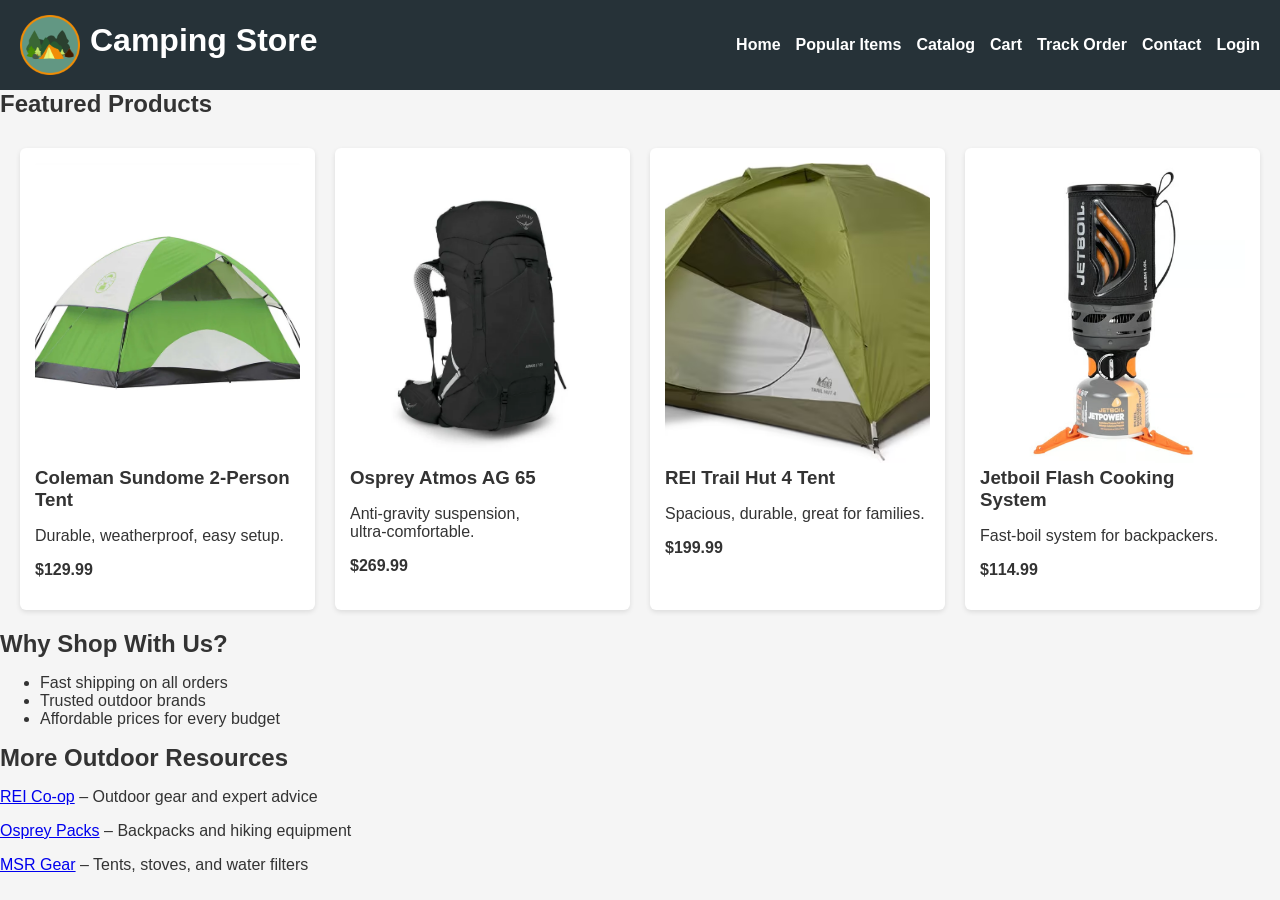
<file: index.html>
<!DOCTYPE html>
<html lang="en">
<head>
    <meta charset="UTF-8">
    <meta name="viewport" content="width=device-width, initial-scale=1.0">
    <title>Camping Store - Home</title>
    <meta name="description" content="Camping Store offering tents, backpacks, stoves, lanterns, and outdoor gear.">
    <link rel="stylesheet" href="styles.css">
    <script src="script.js" defer></script>
</head>

<body>

<header>
    <div>
        <img src="images/logo.png" class="logo" alt="Camping Store logo">
        <h1>Camping Store</h1>
    </div>

    <span class="menu-btn" onclick="toggleMenu()">☰</span>

    <nav>
        <ul id="nav-links">
            <li><a href="index.html">Home</a></li>
            <li><a href="popular.html">Popular Items</a></li>
            <li><a href="catalog.html">Catalog</a></li>
            <li><a href="cart.html">Cart</a></li>
            <li><a href="track-order.html">Track Order</a></li>
            <li><a href="contact.html">Contact</a></li>
            <li><a href="login.html">Login</a></li>
        </ul>
    </nav>
</header>

<h2>Featured Products</h2>

<div class="product-grid">

    <div class="product-card">
        <img src="images/sundome-2p.jpg" alt="Coleman Sundome 2-Person Tent">
        <h3>Coleman Sundome 2-Person Tent</h3>
        <p>Durable, weatherproof, easy setup.</p>
        <p class="price">$129.99</p>
    </div>

    <div class="product-card">
        <img src="images/osprey-atmos-65.jpg" alt="Osprey Atmos AG 65">
        <h3>Osprey Atmos AG 65</h3>
        <p>Anti‑gravity suspension, ultra‑comfortable.</p>
        <p class="price">$269.99</p>
    </div>

    <div class="product-card">
        <img src="images/rei-trail-hut-4.jpg" alt="REI Trail Hut 4 Tent">
        <h3>REI Trail Hut 4 Tent</h3>
        <p>Spacious, durable, great for families.</p>
        <p class="price">$199.99</p>
    </div>

    <div class="product-card">
        <img src="images/jetboil-flash.jpg" alt="Jetboil Flash Cooking System">
        <h3>Jetboil Flash Cooking System</h3>
        <p>Fast‑boil system for backpackers.</p>
        <p class="price">$114.99</p>
    </div>

</div>

<h2>Why Shop With Us?</h2>
<ul>
    <li>Fast shipping on all orders</li>
    <li>Trusted outdoor brands</li>
    <li>Affordable prices for every budget</li>
</ul>

<h2>More Outdoor Resources</h2>

<p><a href="https://www.rei.com" target="_blank">REI Co‑op</a> – Outdoor gear and expert advice</p>
<p><a href="https://www.osprey.com" target="_blank">Osprey Packs</a> – Backpacks and hiking equipment</p>
<p><a href="https://www.msrgear.com" target="_blank">MSR Gear</a> – Tents, stoves, and water filters</p>

</body>
</html>
</file>
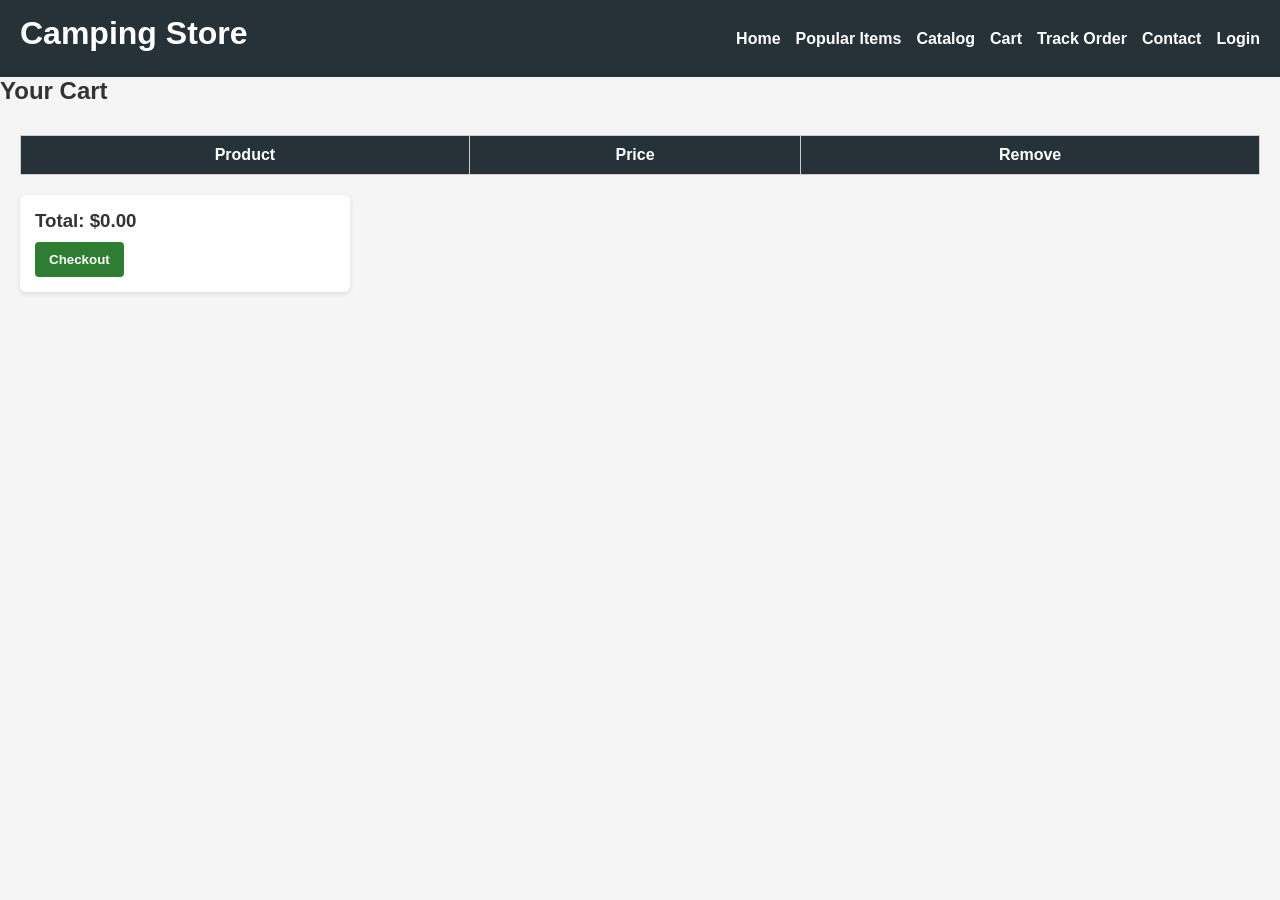
<file: cart.html>
<!DOCTYPE html>
<html lang="en">
<head>
    <meta charset="UTF-8">
    <meta name="viewport" content="width=device-width, initial-scale=1.0">
    <title>Your Cart</title>
    <link rel="stylesheet" href="styles.css">
    <script src="script.js" defer></script>
</head>

<body>

<header>
    <h1>Camping Store</h1>
    <span class="menu-btn" onclick="toggleMenu()">☰</span>
    <nav>
        <ul id="nav-links">
            <li><a href="index.html">Home</a></li>
            <li><a href="popular.html">Popular Items</a></li>
            <li><a href="catalog.html">Catalog</a></li>
            <li><a href="cart.html">Cart</a></li>
            <li><a href="track-order.html">Track Order</a></li>
            <li><a href="contact.html">Contact</a></li>
            <li><a href="login.html">Login</a></li>
        </ul>
    </nav>
</header>

<h2>Your Cart</h2>

<div class="cart-container">

    <table class="cart-table">
        <thead>
            <tr>
                <th>Product</th>
                <th>Price</th>
                <th>Remove</th>
            </tr>
        </thead>

        <tbody id="cart-items">
            
        </tbody>
    </table>

    <div class="cart-total-box">
        <h3>Total: <span id="cart-total">$0.00</span></h3>
        <button class="checkout-btn" onclick="checkout()">Checkout</button>
    </div>

</div>

</body>
</html>
</file>
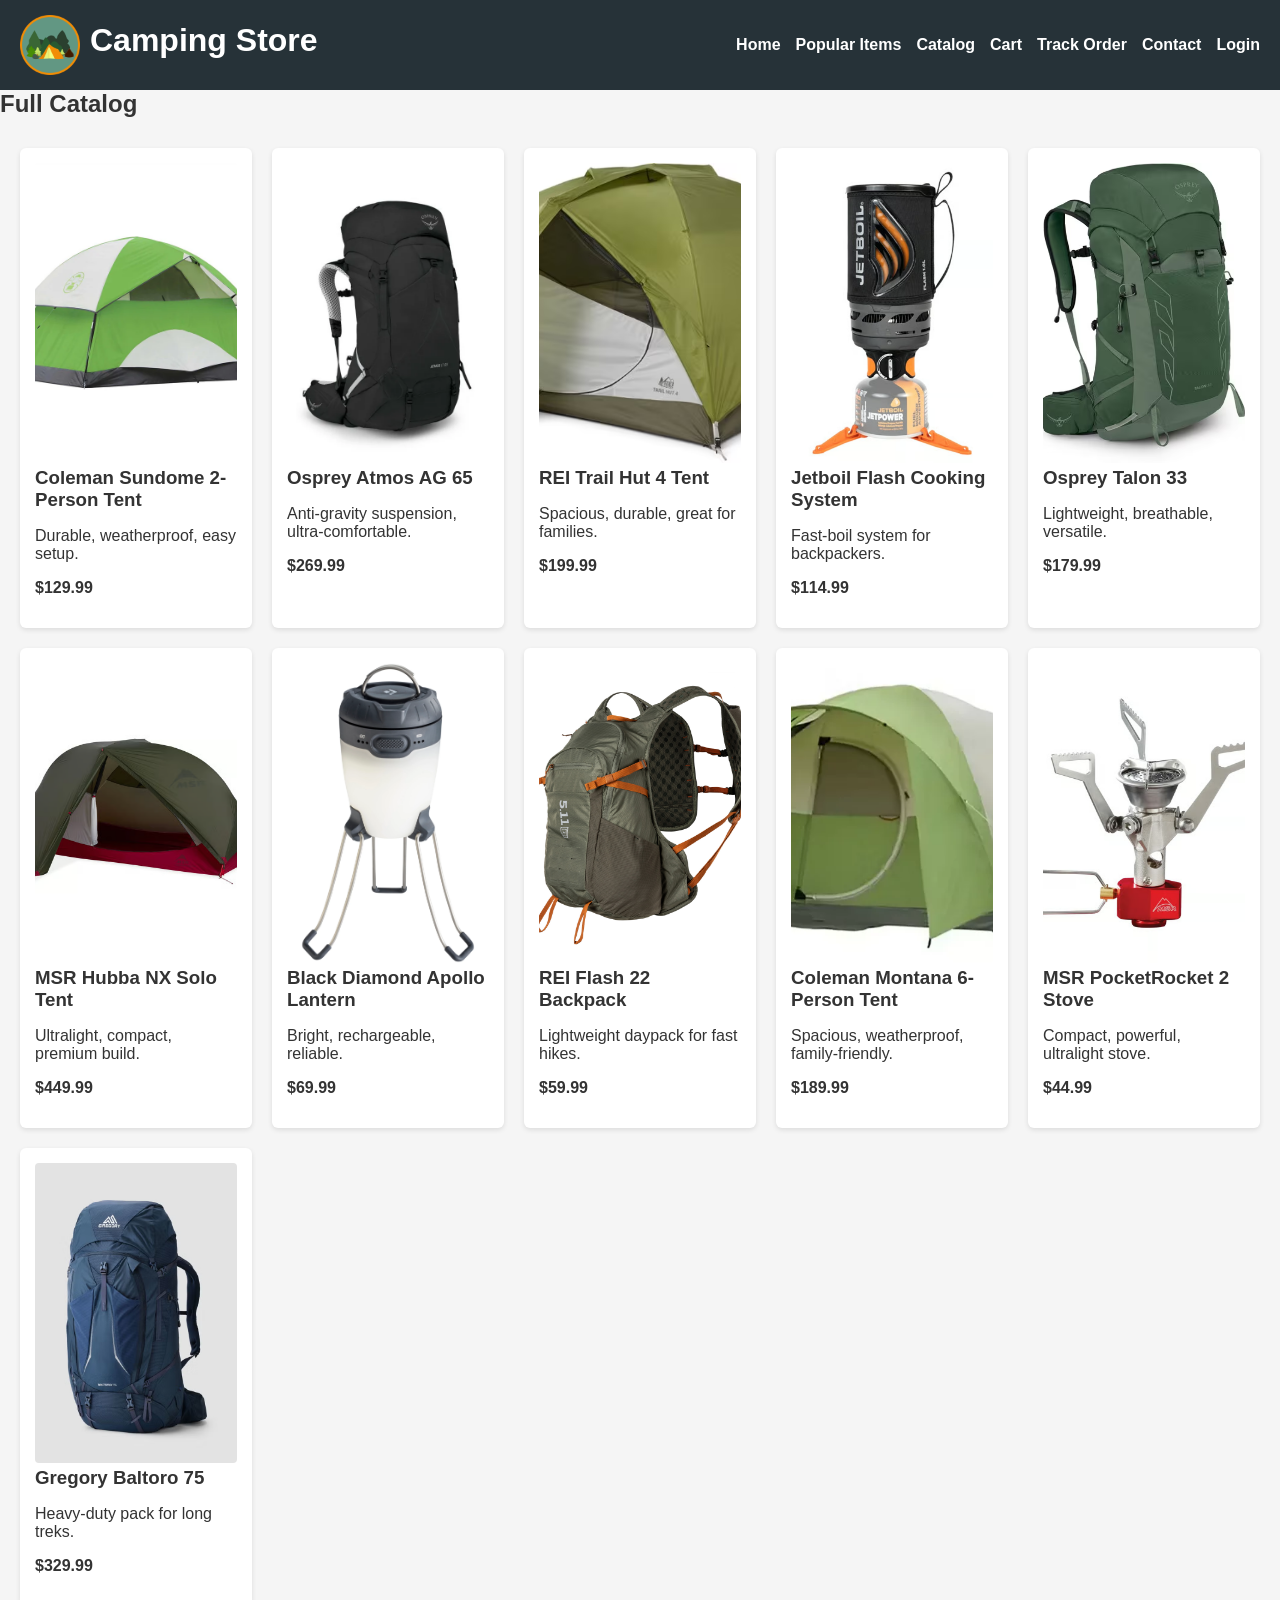
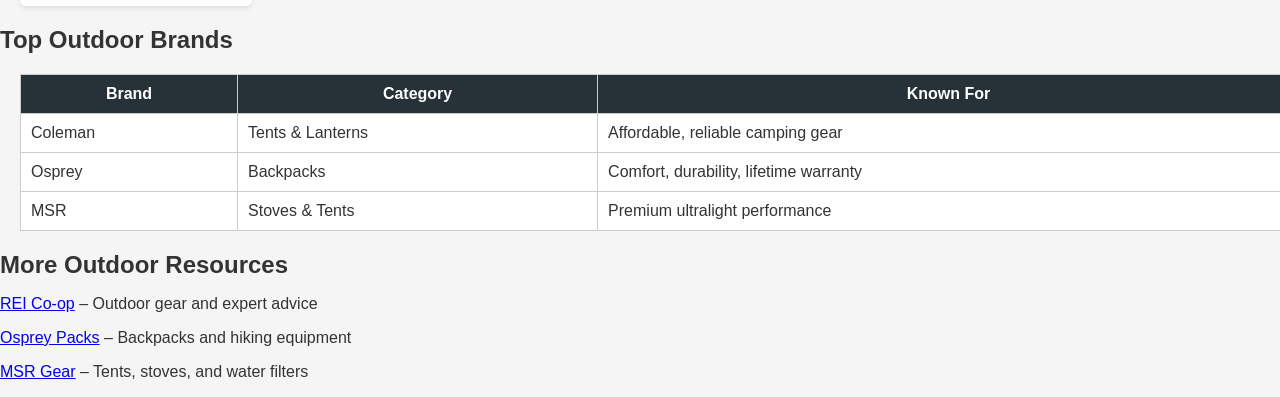
<file: catalog.html>
<!DOCTYPE html>
<html lang="en">
<head>
    <meta charset="UTF-8">
    <meta name="viewport" content="width=device-width, initial-scale=1.0">
    <title>Catalog</title>
    <meta name="description" content="Browse our full catalog of camping gear including tents, backpacks, and stoves.">
    <link rel="stylesheet" href="styles.css">
    <script src="script.js" defer></script>
</head>

<body>

<header>
    <div>
        <img src="images/logo.png" class="logo" alt="Camping Store logo">
        <h1>Camping Store</h1>
    </div>

    <span class="menu-btn" onclick="toggleMenu()">☰</span>

    <nav>
        <ul id="nav-links">
            <li><a href="index.html">Home</a></li>
            <li><a href="popular.html">Popular Items</a></li>
            <li><a href="catalog.html">Catalog</a></li>
            <li><a href="cart.html">Cart</a></li>
            <li><a href="track-order.html">Track Order</a></li>
            <li><a href="contact.html">Contact</a></li>
            <li><a href="login.html">Login</a></li>
        </ul>
    </nav>
</header>

<h2>Full Catalog</h2>

<div class="product-grid">

    <div class="product-card">
        <img src="images/sundome-2p.jpg" alt="Coleman Sundome 2-Person Tent">
        <h3>Coleman Sundome 2-Person Tent</h3>
        <p>Durable, weatherproof, easy setup.</p>
        <p class="price">$129.99</p>
    </div>

    <div class="product-card">
        <img src="images/osprey-atmos-65.jpg" alt="Osprey Atmos AG 65">
        <h3>Osprey Atmos AG 65</h3>
        <p>Anti‑gravity suspension, ultra‑comfortable.</p>
        <p class="price">$269.99</p>
    </div>

    <div class="product-card">
        <img src="images/rei-trail-hut-4.jpg" alt="REI Trail Hut 4 Tent">
        <h3>REI Trail Hut 4 Tent</h3>
        <p>Spacious, durable, great for families.</p>
        <p class="price">$199.99</p>
    </div>

    <div class="product-card">
        <img src="images/jetboil-flash.jpg" alt="Jetboil Flash Cooking System">
        <h3>Jetboil Flash Cooking System</h3>
        <p>Fast‑boil system for backpackers.</p>
        <p class="price">$114.99</p>
    </div>

    <div class="product-card">
        <img src="images/osprey-talon-33.jpg" alt="Osprey Talon 33">
        <h3>Osprey Talon 33</h3>
        <p>Lightweight, breathable, versatile.</p>
        <p class="price">$179.99</p>
    </div>

    <div class="product-card">
        <img src="images/msr-hubba-nx.jpg" alt="MSR Hubba NX Solo Tent">
        <h3>MSR Hubba NX Solo Tent</h3>
        <p>Ultralight, compact, premium build.</p>
        <p class="price">$449.99</p>
    </div>

    <div class="product-card">
        <img src="images/bd-apollo.jpg" alt="Black Diamond Apollo Lantern">
        <h3>Black Diamond Apollo Lantern</h3>
        <p>Bright, rechargeable, reliable.</p>
        <p class="price">$69.99</p>
    </div>

    <div class="product-card">
        <img src="images/rei-flash-22.jpg" alt="REI Flash 22 Backpack">
        <h3>REI Flash 22 Backpack</h3>
        <p>Lightweight daypack for fast hikes.</p>
        <p class="price">$59.99</p>
    </div>

    <div class="product-card">
        <img src="images/coleman-montana-6p.jpg" alt="Coleman Montana 6-Person Tent">
        <h3>Coleman Montana 6-Person Tent</h3>
        <p>Spacious, weatherproof, family‑friendly.</p>
        <p class="price">$189.99</p>
    </div>

    <div class="product-card">
        <img src="images/msr-pocketrocket-2.jpg" alt="MSR PocketRocket 2 Stove">
        <h3>MSR PocketRocket 2 Stove</h3>
        <p>Compact, powerful, ultralight stove.</p>
        <p class="price">$44.99</p>
    </div>

    <div class="product-card">
        <img src="images/gregory-baltoro-75.jpg" alt="Gregory Baltoro 75">
        <h3>Gregory Baltoro 75</h3>
        <p>Heavy‑duty pack for long treks.</p>
        <p class="price">$329.99</p>
    </div>

</div>

<h2>Top Outdoor Brands</h2>

<table class="brand-table">
    <tr>
        <th>Brand</th>
        <th>Category</th>
        <th>Known For</th>
    </tr>
    <tr>
        <td>Coleman</td>
        <td>Tents & Lanterns</td>
        <td>Affordable, reliable camping gear</td>
    </tr>
    <tr>
        <td>Osprey</td>
        <td>Backpacks</td>
        <td>Comfort, durability, lifetime warranty</td>
    </tr>
    <tr>
        <td>MSR</td>
        <td>Stoves & Tents</td>
        <td>Premium ultralight performance</td>
    </tr>
</table>

<h2>More Outdoor Resources</h2>

<p><a href="https://www.rei.com" target="_blank">REI Co‑op</a> – Outdoor gear and expert advice</p>
<p><a href="https://www.osprey.com" target="_blank">Osprey Packs</a> – Backpacks and hiking equipment</p>
<p><a href="https://www.msrgear.com" target="_blank">MSR Gear</a> – Tents, stoves, and water filters</p>

</body>
</html>
</file>
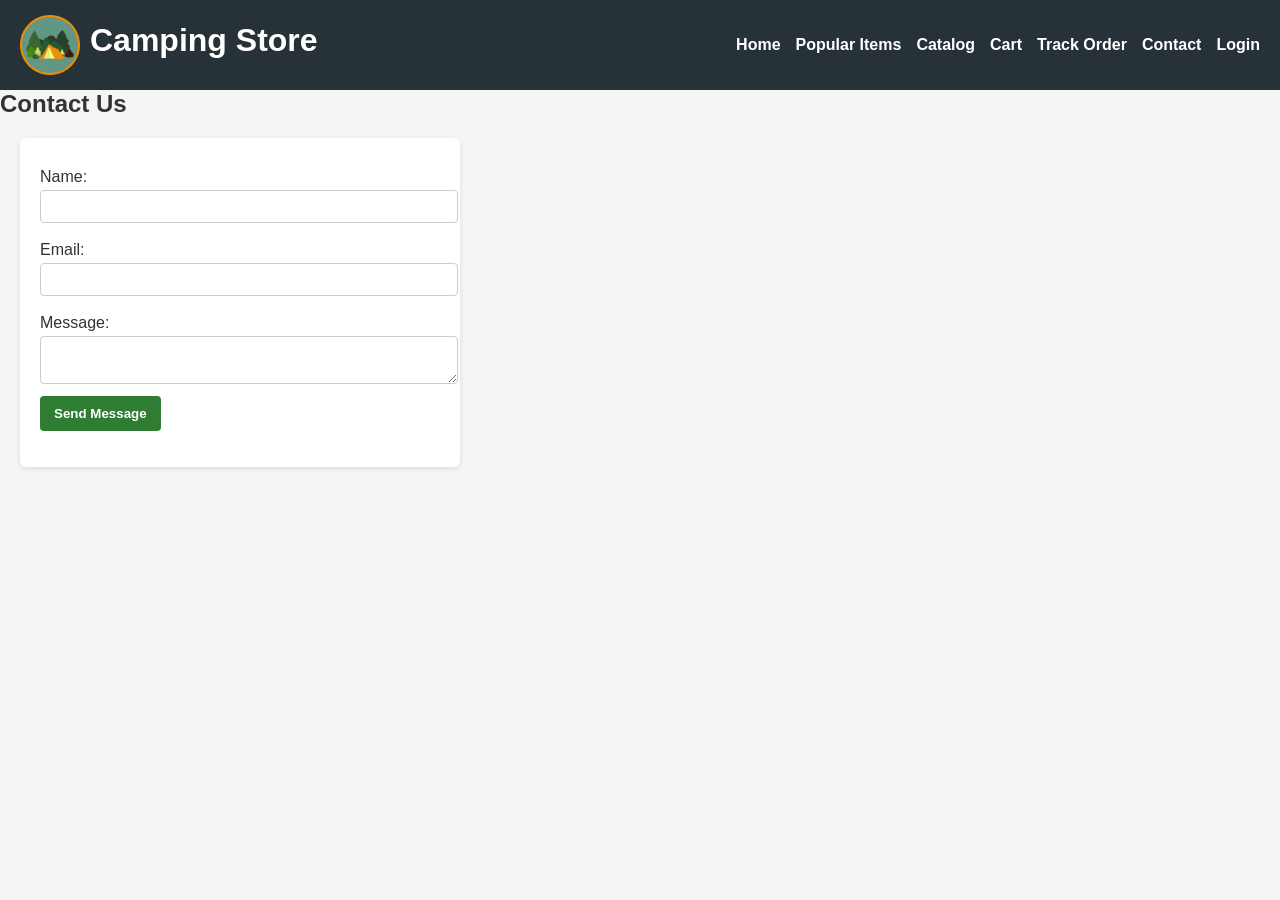
<file: contact.html>
<!DOCTYPE html>
<html lang="en">
<head>
    <meta charset="UTF-8">
    <meta name="viewport" content="width=device-width, initial-scale=1.0">
    <title>Contact Us</title>
    <link rel="stylesheet" href="styles.css">
    <script src="script.js" defer></script>
</head>

<body>

<header>
    <div>
        <img src="images/logo.png" class="logo" alt="Camping Store logo">
        <h1>Camping Store</h1>
    </div>

    <span class="menu-btn" onclick="toggleMenu()">☰</span>

    <nav>
        <ul id="nav-links">
            <li><a href="index.html">Home</a></li>
            <li><a href="popular.html">Popular Items</a></li>
            <li><a href="catalog.html">Catalog</a></li>
            <li><a href="cart.html">Cart</a></li>
            <li><a href="track-order.html">Track Order</a></li>
            <li><a href="contact.html">Contact</a></li>
            <li><a href="login.html">Login</a></li>
        </ul>
    </nav>
</header>

<h2>Contact Us</h2>

<form onsubmit="submitContact(event)">
    <label>Name:</label>
    <input type="text" required>

    <label>Email:</label>
    <input type="email" required>

    <label>Message:</label>
    <textarea required></textarea>

    <button type="submit">Send Message</button>

    <p id="contact-success" class="success"></p>
</form>

</body>
</html>
</file>
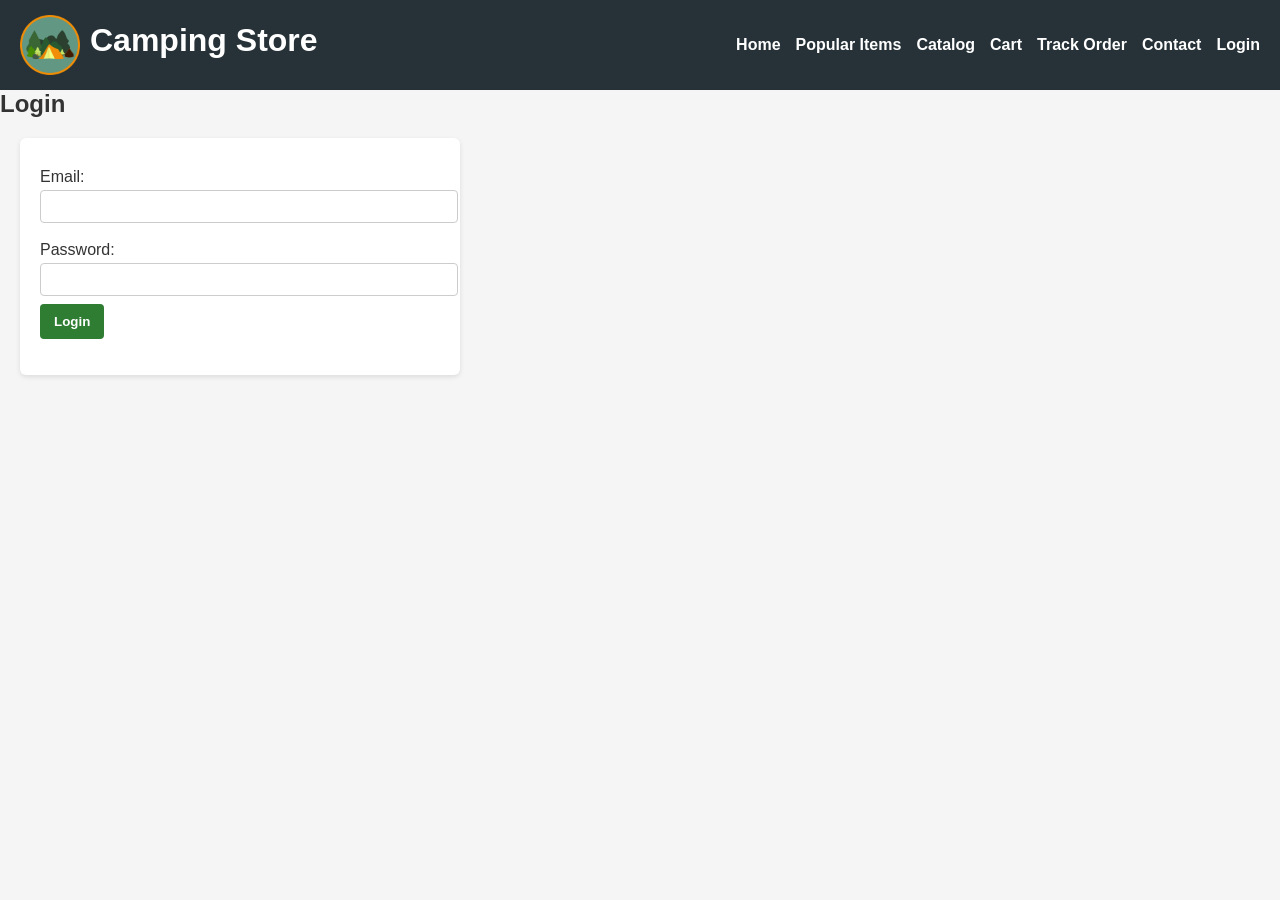
<file: login.html>
<!DOCTYPE html>
<html lang="en">
<head>
    <meta charset="UTF-8">
    <meta name="viewport" content="width=device-width, initial-scale=1.0">
    <title>Login</title>
    <link rel="stylesheet" href="styles.css">
    <script src="script.js" defer></script>
</head>

<body>

<header>
    <div>
        <img src="images/logo.png" class="logo" alt="Camping Store logo">
        <h1>Camping Store</h1>
    </div>

    <span class="menu-btn" onclick="toggleMenu()">☰</span>

    <nav>
        <ul id="nav-links">
            <li><a href="index.html">Home</a></li>
            <li><a href="popular.html">Popular Items</a></li>
            <li><a href="catalog.html">Catalog</a></li>
            <li><a href="cart.html">Cart</a></li>
            <li><a href="track-order.html">Track Order</a></li>
            <li><a href="contact.html">Contact</a></li>
            <li><a href="login.html">Login</a></li>
        </ul>
    </nav>
</header>

<h2>Login</h2>

<form onsubmit="submitLogin(event)">
    <label>Email:</label>
    <input type="email" required>

    <label>Password:</label>
    <input type="password" required>

    <button type="submit">Login</button>

    <p id="login-success" class="success"></p>
</form>

</body>
</html>
</file>
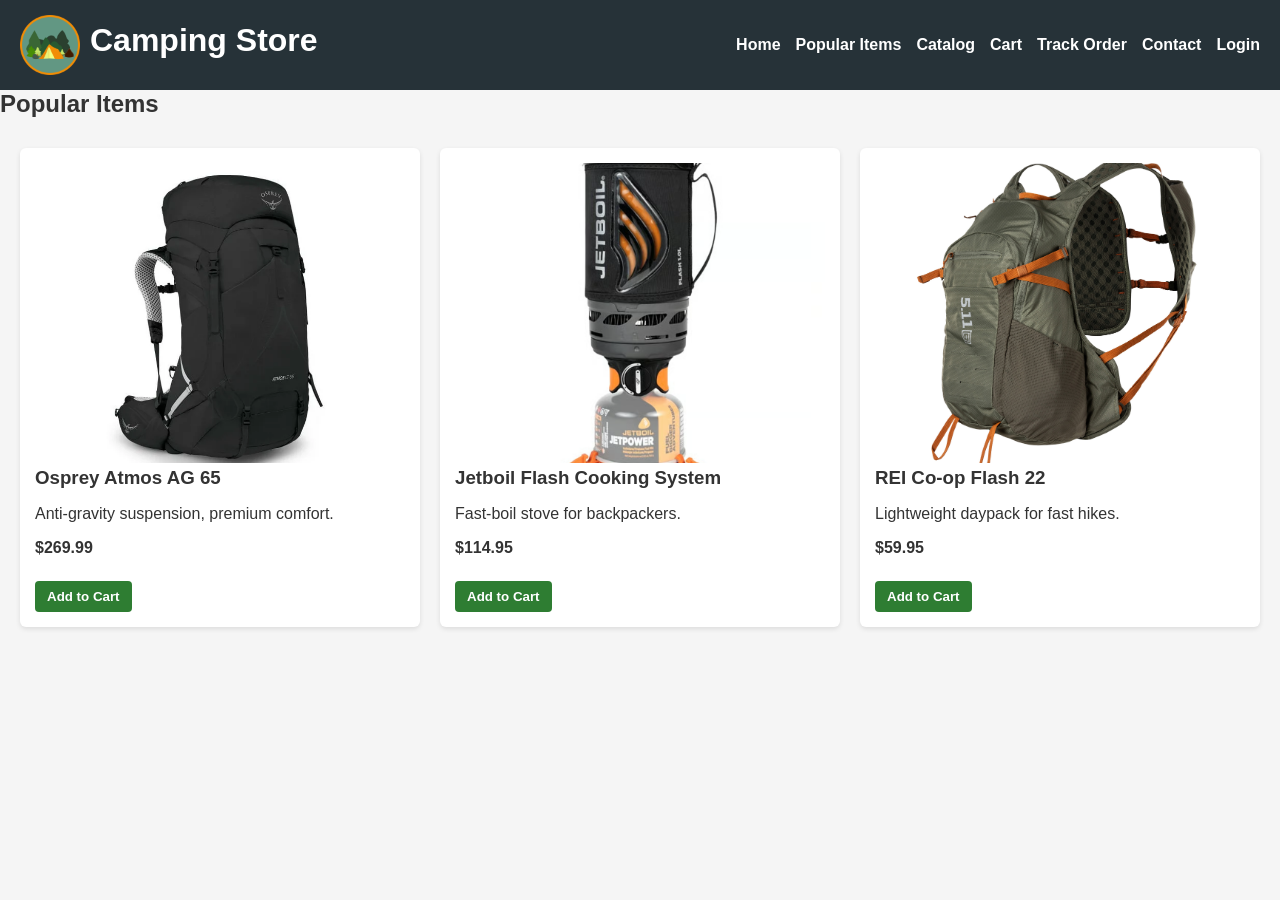
<file: popular.html>
<!DOCTYPE html>
<html lang="en">
<head>
    <meta charset="UTF-8">
    <meta name="viewport" content="width=device-width, initial-scale=1.0">
    <title>Popular Items</title>
    <link rel="stylesheet" href="styles.css">
    <script src="script.js" defer></script>
</head>

<body>

<header>
    <div>
        <img src="images/logo.png" class="logo" alt="Camping Store logo">
        <h1>Camping Store</h1>
    </div>

    <span class="menu-btn" onclick="toggleMenu()">☰</span>

    <nav>
        <ul id="nav-links">
            <li><a href="index.html">Home</a></li>
            <li><a href="popular.html">Popular Items</a></li>
            <li><a href="catalog.html">Catalog</a></li>
            <li><a href="cart.html">Cart</a></li>
            <li><a href="track-order.html">Track Order</a></li>
            <li><a href="contact.html">Contact</a></li>
            <li><a href="login.html">Login</a></li>
        </ul>
    </nav>
</header>

<h2>Popular Items</h2>

<div class="product-grid">

    <div class="product-card">
        <img src="images/osprey-atmos-65.jpg" alt="Osprey Atmos AG 65">
        <h3>Osprey Atmos AG 65</h3>
        <p>Anti‑gravity suspension, premium comfort.</p>
        <p class="price">$269.99</p>
        <button class="add-btn" onclick="addToCart('Osprey Atmos AG 65', 269.99)">Add to Cart</button>
    </div>

    <div class="product-card">
        <img src="images/jetboil-flash.jpg" alt="Jetboil Flash Cooking System">
        <h3>Jetboil Flash Cooking System</h3>
        <p>Fast‑boil stove for backpackers.</p>
        <p class="price">$114.95</p>
        <button class="add-btn" onclick="addToCart('Jetboil Flash Cooking System', 114.95)">Add to Cart</button>
    </div>

    <div class="product-card">
        <img src="images/rei-flash-22.jpg" alt="REI Co-op Flash 22">
        <h3>REI Co‑op Flash 22</h3>
        <p>Lightweight daypack for fast hikes.</p>
        <p class="price">$59.95</p>
        <button class="add-btn" onclick="addToCart('REI Co-op Flash 22', 59.95)">Add to Cart</button>
    </div>

</div>

</body>
</html>
</file>
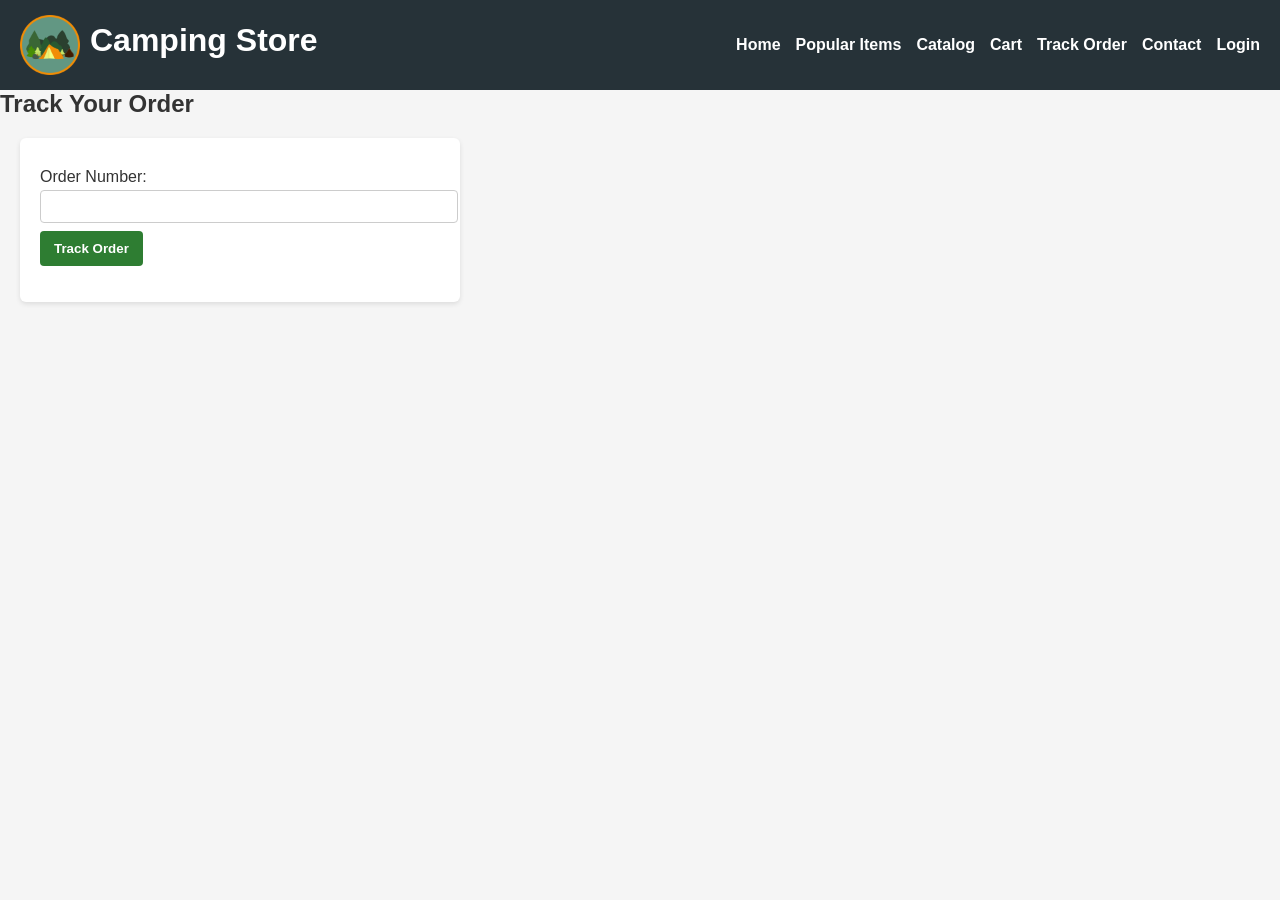
<file: track-order.html>
<!DOCTYPE html>
<html lang="en">
<head>
    <meta charset="UTF-8">
    <meta name="viewport" content="width=device-width, initial-scale=1.0">
    <title>Track Order</title>
    <link rel="stylesheet" href="styles.css">
    <script src="script.js" defer></script>
</head>

<body>

<header>
    <div>
        <img src="images/logo.png" class="logo" alt="Camping Store logo">
        <h1>Camping Store</h1>
    </div>

    <span class="menu-btn" onclick="toggleMenu()">☰</span>

    <nav>
        <ul id="nav-links">
            <li><a href="index.html">Home</a></li>
            <li><a href="popular.html">Popular Items</a></li>
            <li><a href="catalog.html">Catalog</a></li>
            <li><a href="cart.html">Cart</a></li>
            <li><a href="track-order.html">Track Order</a></li>
            <li><a href="contact.html">Contact</a></li>
            <li><a href="login.html">Login</a></li>
        </ul>
    </nav>
</header>

<h2>Track Your Order</h2>

<form onsubmit="submitTracking(event)">
    <label>Order Number:</label>
    <input type="text" id="order-number" required>

    <button type="submit">Track Order</button>

    <p id="track-success" class="success"></p>
</form>

</body>
</html>
</file>
<file: styles.css>
/* Global */
body {
    margin: 0;
    padding: 0;
    font-family: Arial, sans-serif;
    background: #f5f5f5;
    color: #333;
}

h1, h2, h3 {
    margin: 0 0 10px;
}

/* Header + Nav */
header {
    background: #263238;
    color: white;
    padding: 15px 20px;
    display: flex;
    align-items: center;
    justify-content: space-between;
}

header > div {
    display: flex;
    align-items: center;
}

.logo {
    width: 60px;
    height: auto;
    margin-right: 10px;
}

nav ul {
    list-style: none;
    margin: 0;
    padding: 0;
    display: flex;
    gap: 15px;
}

nav ul li a {
    color: white;
    text-decoration: none;
    font-weight: bold;
}

nav ul li a:hover {
    color: #ff9800;
}

.menu-btn {
    display: none;
    font-size: 1.8rem;
    cursor: pointer;
}

#nav-links.show {
    display: block;
}

/* Product Grid */
.product-grid {
    display: grid;
    grid-template-columns: repeat(auto-fit, minmax(220px, 1fr));
    gap: 20px;
    padding: 20px;
}

.product-card {
    background: white;
    padding: 15px;
    border-radius: 6px;
    box-shadow: 0 2px 5px rgba(0,0,0,0.1);
}

.product-card img {
    width: 100%;
    height: 300px;
    object-fit: cover;
    border-radius: 4px;
}

.price {
    font-weight: bold;
    margin-top: 5px;
}

/* Add to Cart Button */
.add-btn {
    background: #2e7d32;
    color: white;
    border: none;
    padding: 8px 12px;
    margin-top: 8px;
    cursor: pointer;
    border-radius: 4px;
    font-weight: bold;
}

.add-btn:hover {
    background: #256628;
}

/* Forms */
.form-box,
form {
    background: white;
    max-width: 400px;
    margin: 20px;
    padding: 20px;
    border-radius: 6px;
    box-shadow: 0 2px 5px rgba(0,0,0,0.1);
}

form label {
    display: block;
    margin-top: 10px;
    margin-bottom: 4px;
}

form input,
form textarea {
    width: 100%;
    padding: 8px;
    margin-bottom: 8px;
    border-radius: 4px;
    border: 1px solid #ccc;
}

form button {
    background: #2e7d32;
    color: white;
    border: none;
    padding: 10px 14px;
    cursor: pointer;
    border-radius: 4px;
    font-weight: bold;
}

form button:hover {
    background: #256628;
}

.success {
    color: #2e7d32;
    margin-top: 10px;
}

/* Cart */
.cart-container {
    padding: 20px;
}

.cart-table {
    width: 100%;
    border-collapse: collapse;
    background: white;
    margin-bottom: 20px;
}

.cart-table th,
.cart-table td {
    border: 1px solid #ccc;
    padding: 10px;
}

.cart-table th {
    background: #263238;
    color: white;
}

.cart-total-box {
    background: white;
    padding: 15px;
    border-radius: 6px;
    box-shadow: 0 2px 5px rgba(0,0,0,0.1);
    max-width: 300px;
}

.checkout-btn {
    background: #2e7d32;
    color: white;
    border: none;
    padding: 10px 14px;
    cursor: pointer;
    border-radius: 4px;
    font-weight: bold;
}

.checkout-btn:hover {
    background: #256628;
}

/* Brand Table */
.brand-table {
    width: 100%;
    border-collapse: collapse;
    margin: 20px;
    background: white;
}

.brand-table th,
.brand-table td {
    border: 1px solid #ccc;
    padding: 10px;
}

.brand-table th {
    background: #263238;
    color: white;
}

/* Mobile */
@media (max-width: 700px) {
    nav ul {
        flex-direction: column;
        display: none;
        background: #263238;
        padding: 10px;
        width: 100%;
    }

    .menu-btn {
        display: block;
        color: white;
    }
}
</file>
